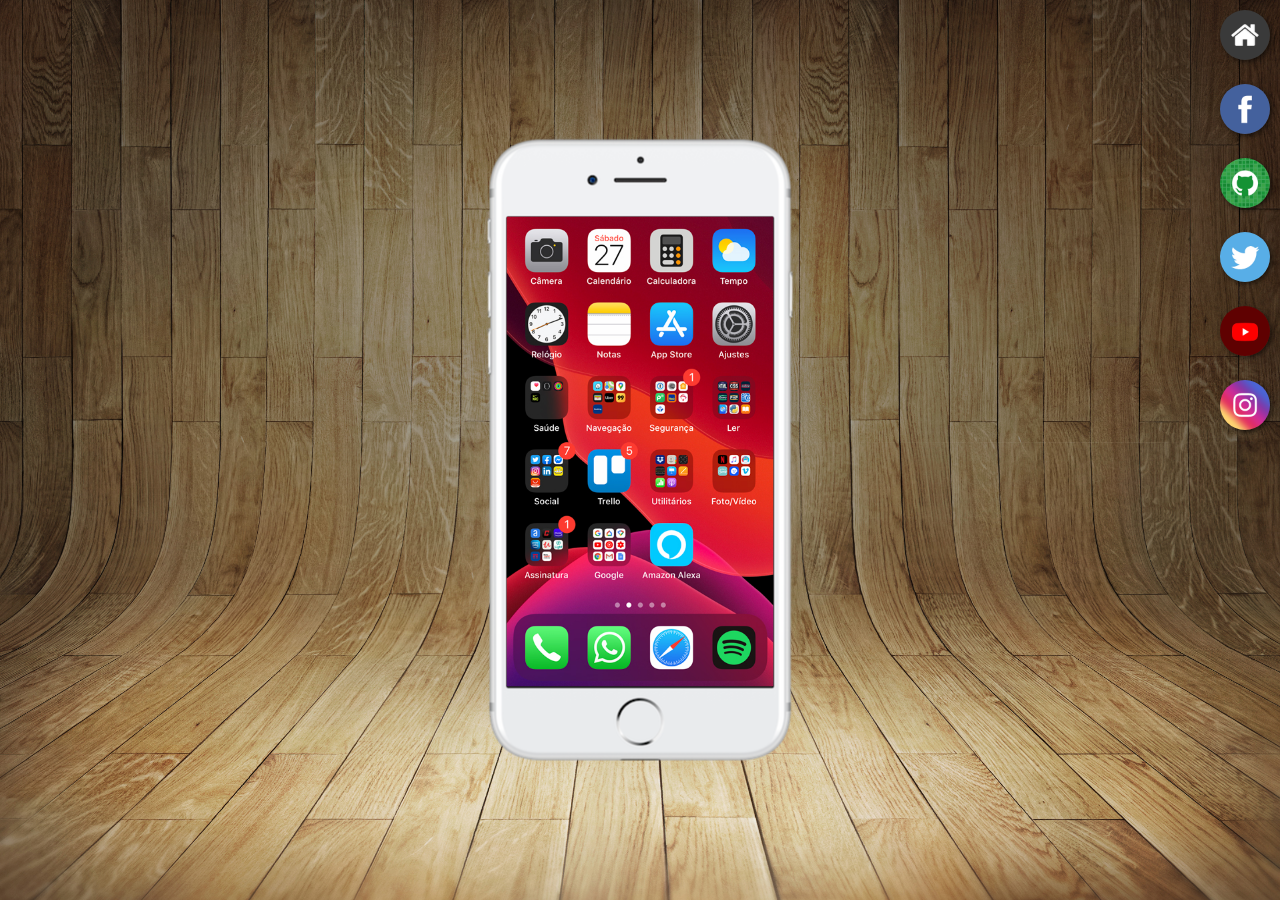
<file: index.html>
<!DOCTYPE html>
<html lang="en">
<head>
    <meta charset="UTF-8">
    <meta name="viewport" content="width=device-width, initial-scale=1.0">
    <title>Projeto Redes Sociais</title>
    <link rel="shortcut icon" href="favicon.ico" type="image/x-icon">
    <link rel="stylesheet" href="estilos/style.css">
    <style>

    </style>
</head>
<body>
    <main>
        <section id="telefone">
            <iframe src="home.html" frameborder="0" name="tela" id="tela"></iframe>

        </section>
        <section id="sociais">
            <a href="home.html" target="tela"><img src="imagens/logo-home.jpg" alt=""></a><br>
            <a href="home.html" target="tela"><img src="imagens/logo-facebook.jpg" alt=""></a><br>
            <a href="github.html" target="tela"><img src="imagens/logo-github.jpg" alt=""></a><br>
            <a href="twitter.html" target="tela"><img src="imagens/logo-twitter.jpg" alt=""></a><br>
            <a href="youtube.html" target="tela"><img src="imagens/logo-youtube.jpg" alt=""></a><br>
            <a href="insta.html" target="tela"><img src="imagens/logo-instagram.jpg" alt=""></a>
        </section>
    </main>
</body>
</html>
</file>
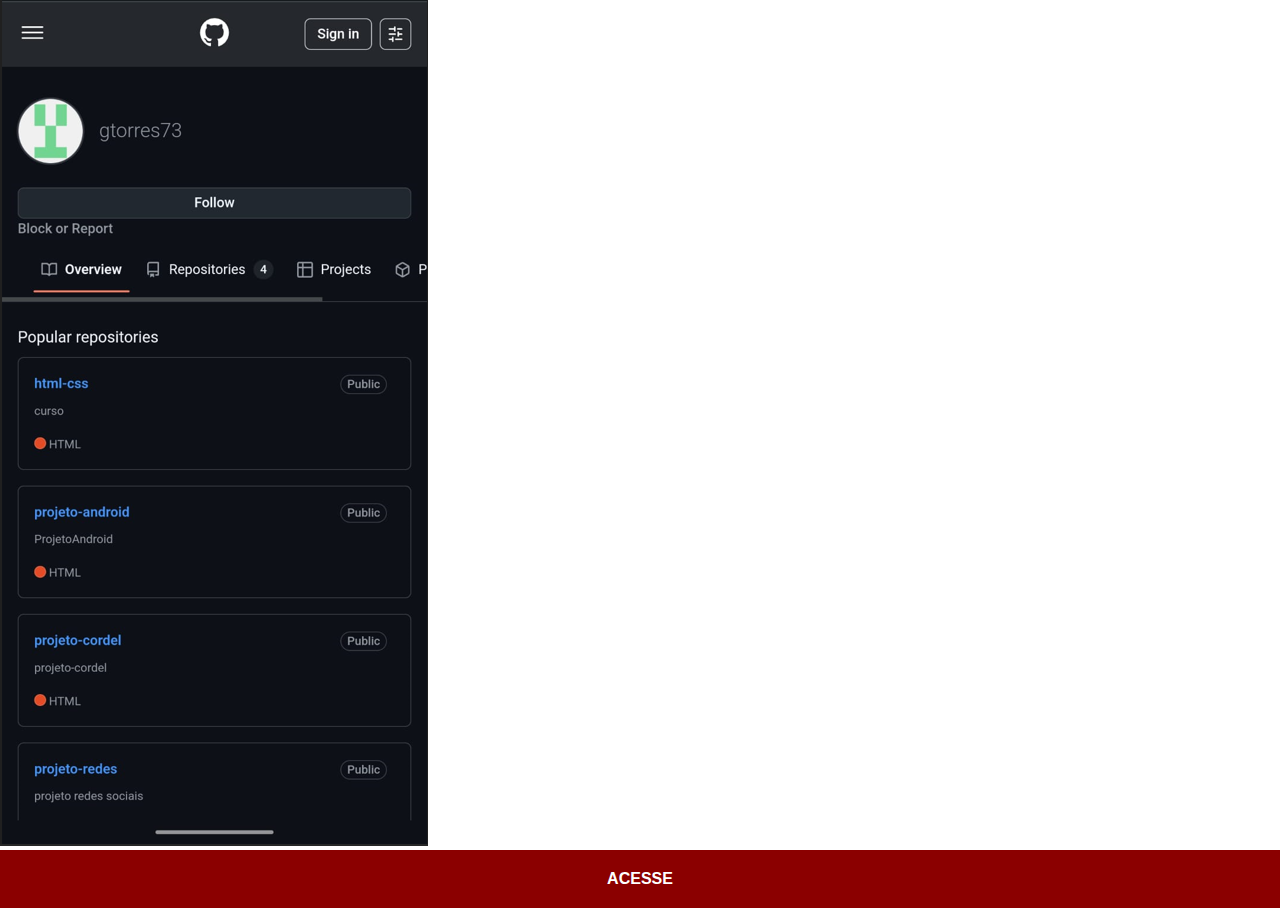
<file: github.html>
<!DOCTYPE html>
<html lang="en">
<head>
    <meta charset="UTF-8">
    <meta name="viewport" content="width=device-width, initial-scale=1.0">
    <link rel="stylesheet" href="estilos/social.css">
    <title>Document</title>
</head>
<body>
    <img src="imagens/github.png" alt="">
    <a href="https://github.com/gtorres73" target="_blank">ACESSE</a>

</body>
</html>
</file>
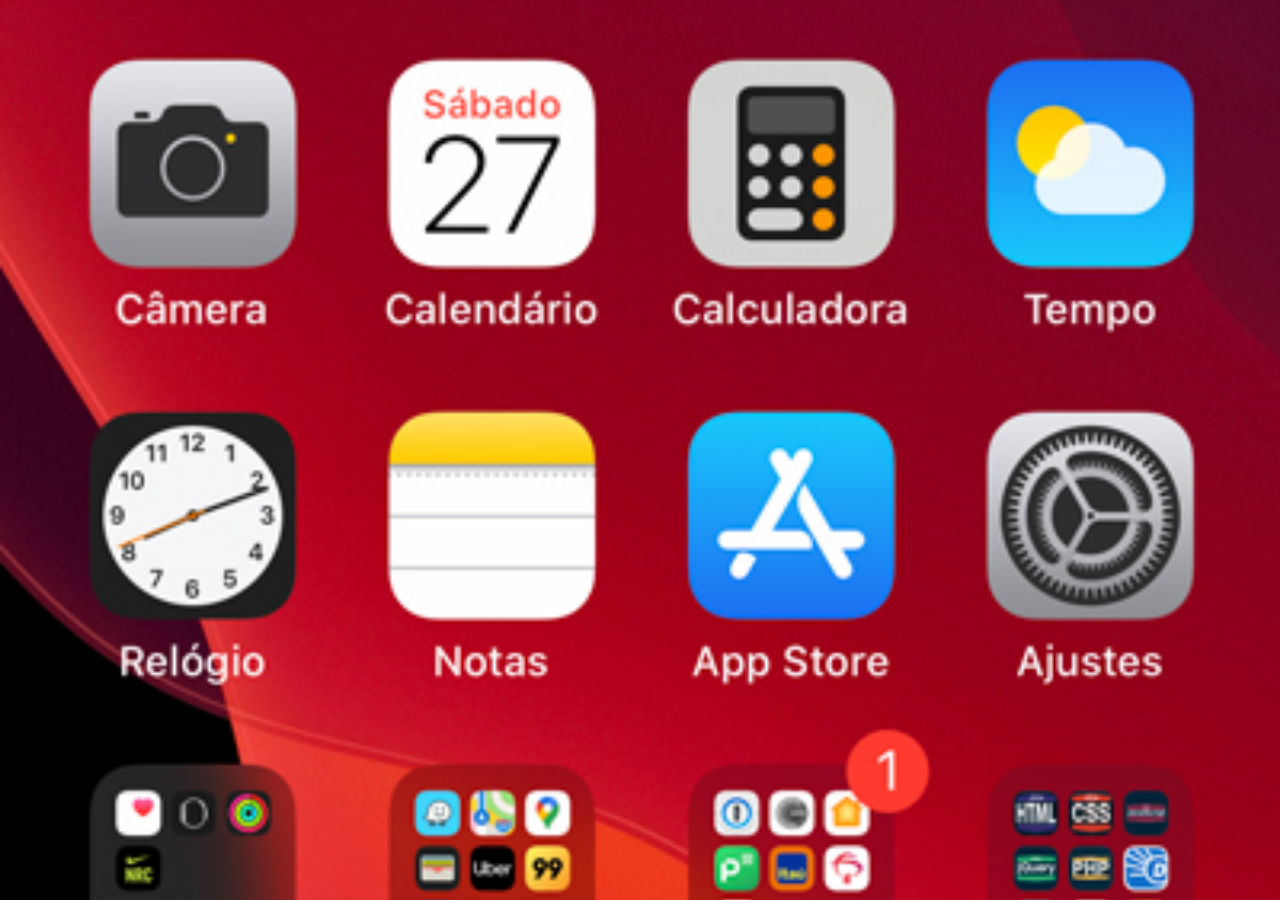
<file: home.html>
<!DOCTYPE html>
<html lang="en">
<head>
    <meta charset="UTF-8">
    <meta name="viewport" content="width=device-width, initial-scale=1.0">
    <title>Document</title>
    <style>
        *{
            margin: 0px;
            padding: 0px;
        }
        body{
            width: 100vw;
            height: 100vh;
            background-image: url(imagens/tela-home.jpg);
            background-size: cover;
        }
    </style>
</head>
<body>
    
</body>
</html>
</file>
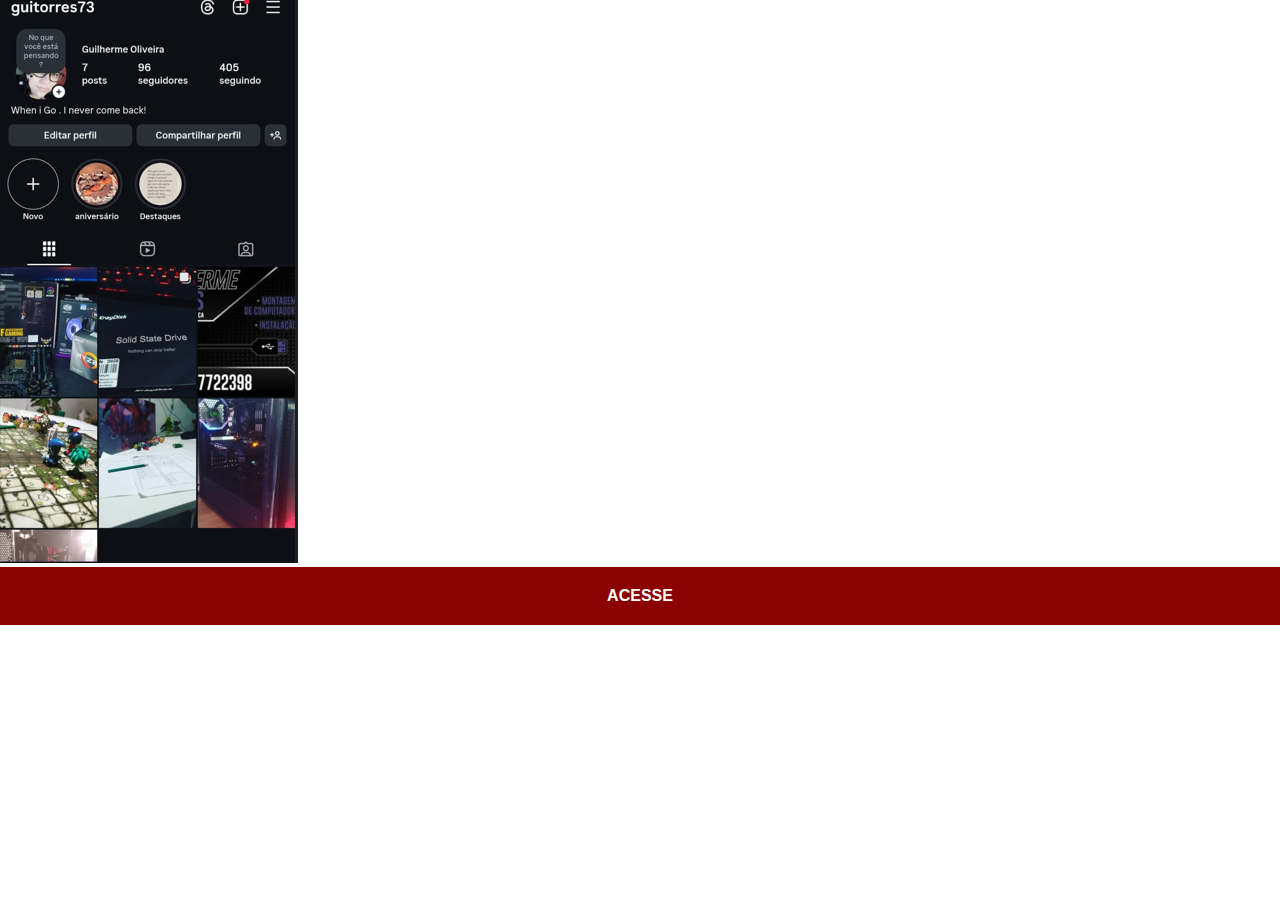
<file: insta.html>
<!DOCTYPE html>
<html lang="en">
<head>
    <meta charset="UTF-8">
    <meta name="viewport" content="width=device-width, initial-scale=1.0">
    <link rel="stylesheet" href="estilos/social.css">
    <title>Document</title>
</head>
<body>
    <img src="imagens/insta.png" alt="">
    <a href="https://www.instagram.com/guitorres73/" target="_blank">ACESSE</a>

</body>
</html>
</file>
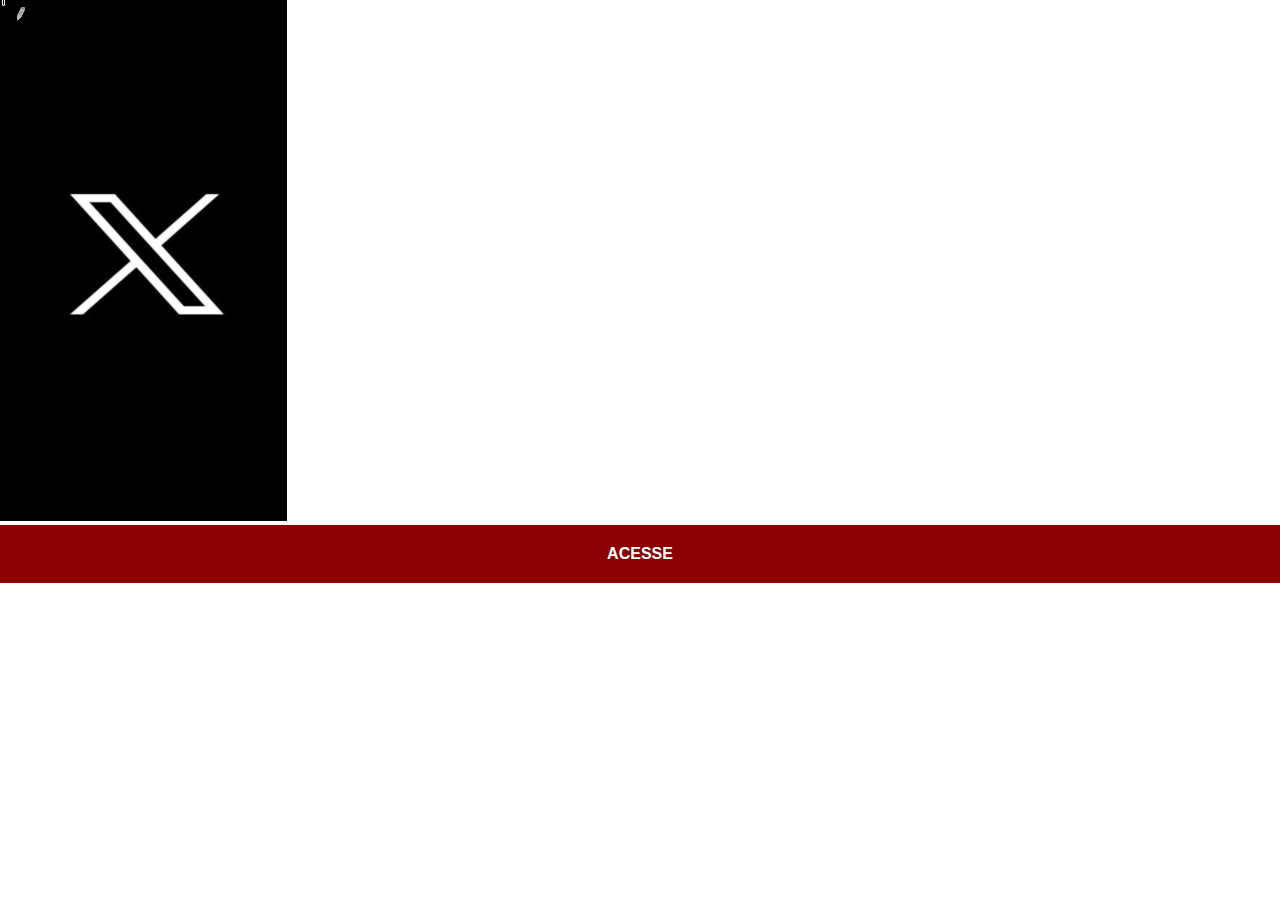
<file: twitter.html>
<!DOCTYPE html>
<html lang="en">
<head>
    <meta charset="UTF-8">
    <meta name="viewport" content="width=device-width, initial-scale=1.0">
    <link rel="stylesheet" href="estilos/social.css">
    <title>Document</title>
</head>
<body>
    <img src="imagens/twitter.png" alt="">
    <a href="home.html" target=>ACESSE</a>

</body>
</html>
</file>
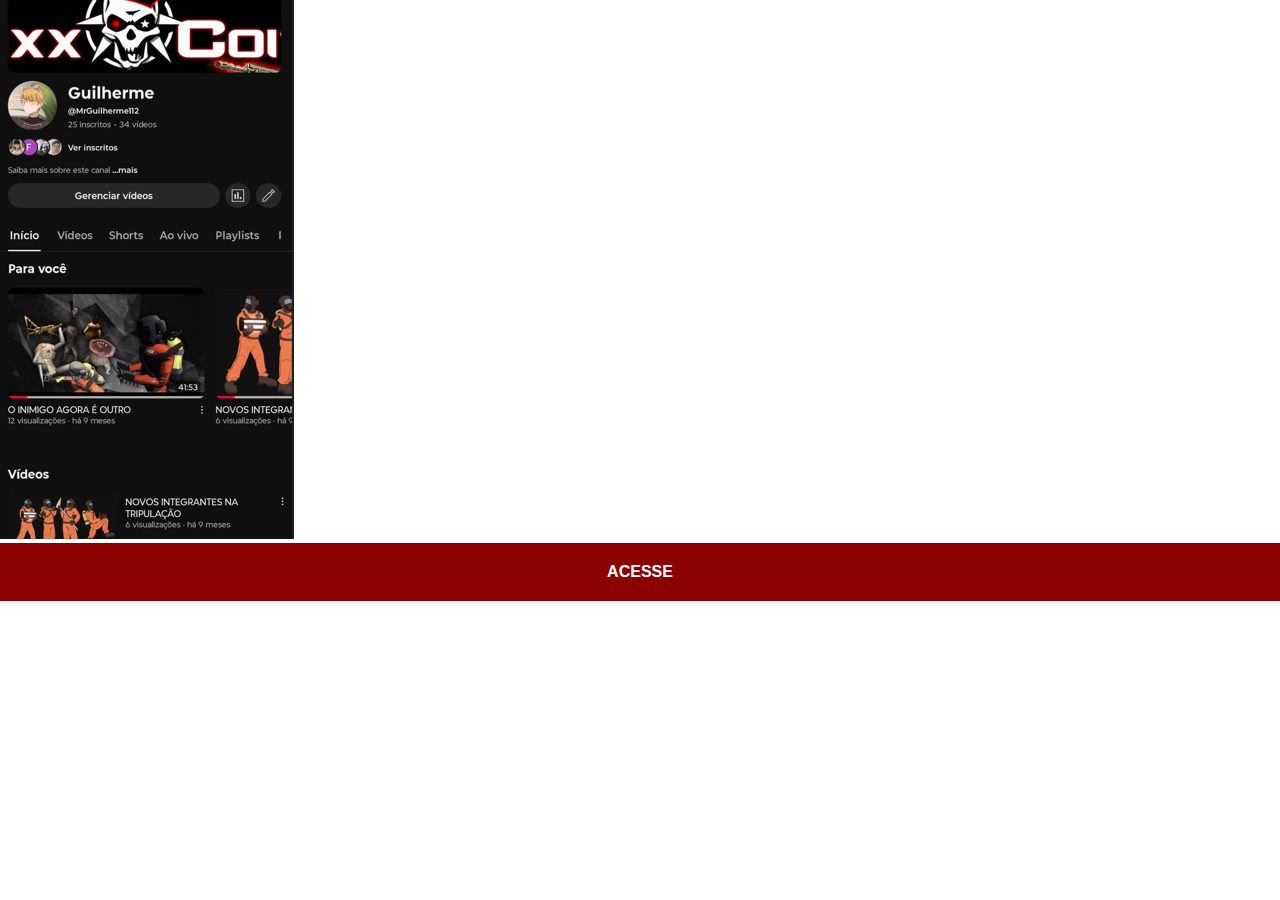
<file: youtube.html>
<!DOCTYPE html>
<html lang="en">
<head>
    <meta charset="UTF-8">
    <meta name="viewport" content="width=device-width, initial-scale=1.0">
    <link rel="stylesheet" href="estilos/social.css">
    <title>Document</title>
</head>
<body>
    <img src="imagens/youtube.png" alt="">
    <a href="https://www.youtube.com/@MrGuilherme112" target="_blank">ACESSE</a>

</body>
</html>
</file>
<file: estilos/style.css>
* {
    margin: 0px;
    padding: 0px;
}

html, body {
    width: 100vw;
    height: 100vh;
}

body{
    background: url(../imagens/fundo-madeira.jpg) no-repeat top center;
    background-size: cover;
    background-attachment: fixed;
}
main {
    position: relative;
    height: 100vh;
}

section#telefone {
    height: 627px;
    width: 311px;
    position: absolute;
    top: 50%;
    left: 50%;
    transform: translate(-50%, -50%);
    background-image: url(../imagens/frame-iphone.png);
}

iframe#tela{
    position: relative;
    top: 80px;
    left: 22px;
    width: 267px;
    height: 470px;
}

section#sociais {
    text-align: right;
}

section#sociais img {
    width: 50px;
    margin: 10px;
    border-radius: 50%;
    box-shadow: 2px 2px 5px rgba(0, 0, 0, 0.555);
    box-sizing: border-box;
}

section#sociais img:hover {
    border: 2px solid rgb(241, 241, 241);
    transform: translate(-5px, -5px);
    box-shadow: 5px 5px 10px rgba(0, 0, 0, 0.4);
    transition: 0.3s;

}
</file>
<file: estilos/social.css>
* {
            margin: 0px;
            padding: 0px;
            font-family: Arial, Helvetica, sans-serif;

        }
        ::-webkit-scrollbar {
            width: 0px;
            height: 0px;

        }
        a{
            display: block;
            background-color: darkred;
            color: white;
            padding: 20px;
            text-align: center;
            font-weight: bolder;
            text-decoration: none;
        }

        a:hover {
            background-color: red;
            transition: 0.4s;
        }
</file>
